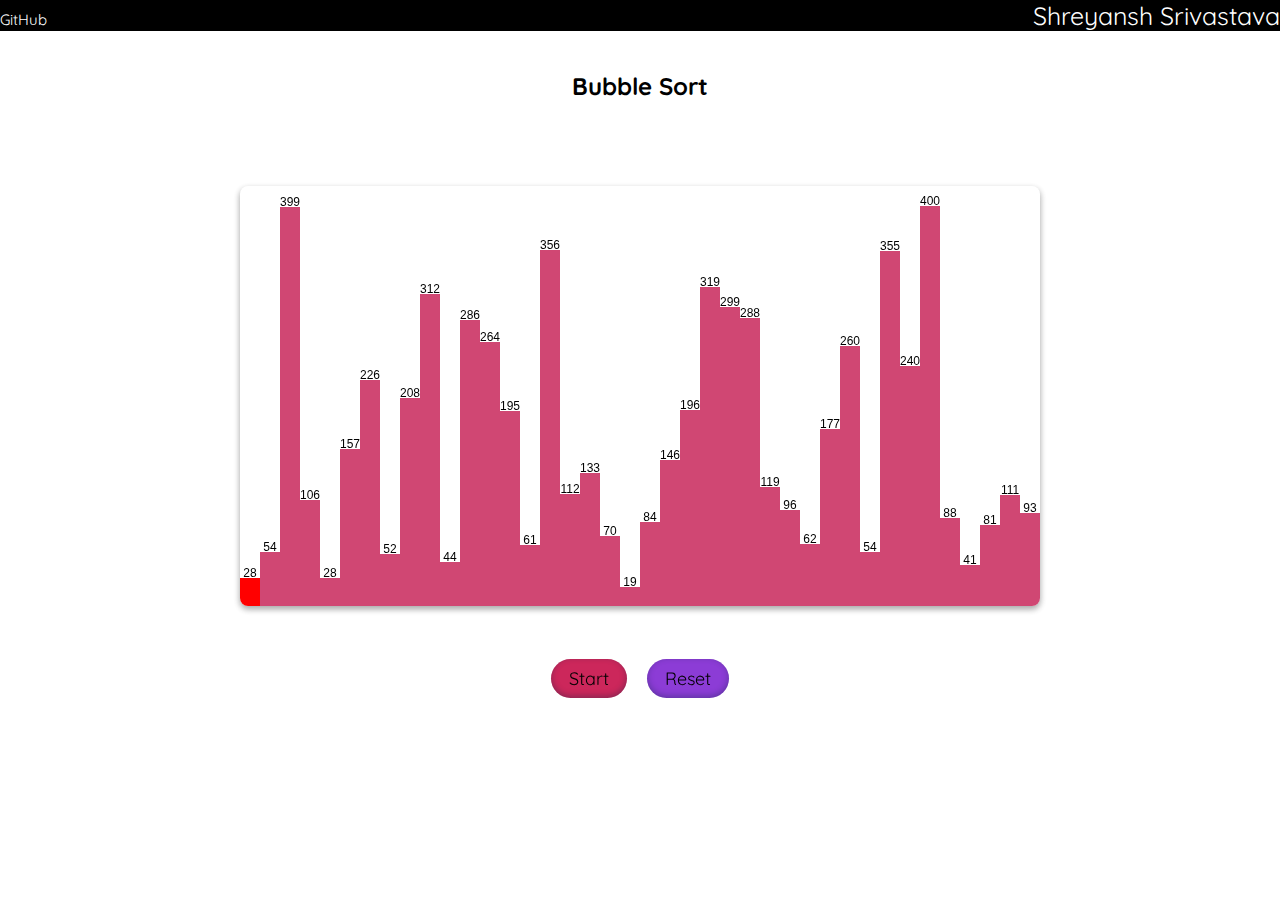
<file: Bubble Sort/index.html>
<!DOCTYPE html>
<html lang="en">
<head>
    <meta charset="UTF-8">
    <meta name="viewport" content="width=device-width, initial-scale=1.0">
    <title>Bubble Sort Visualizer</title>
    <link rel="stylesheet" href="../sorting.css">
</head>
<body>
    <nav class="navbar">
        <a href="https://github.com/Shreyanshs1" class="github">GitHub</a>
        <p>Shreyansh Srivastava</p></nav>
    <div class="main" id="main">
        <h2>Bubble Sort</h2>
    <canvas id="canvas" width="800" height="420"></canvas>
    <div class="btn-ctnr">
    <button id="sort-button">Start</button>
    <button id="reset-btn">Reset</button>
</div>
</div>
    <script src="script.js"></script>
</body>
</html>
</file>
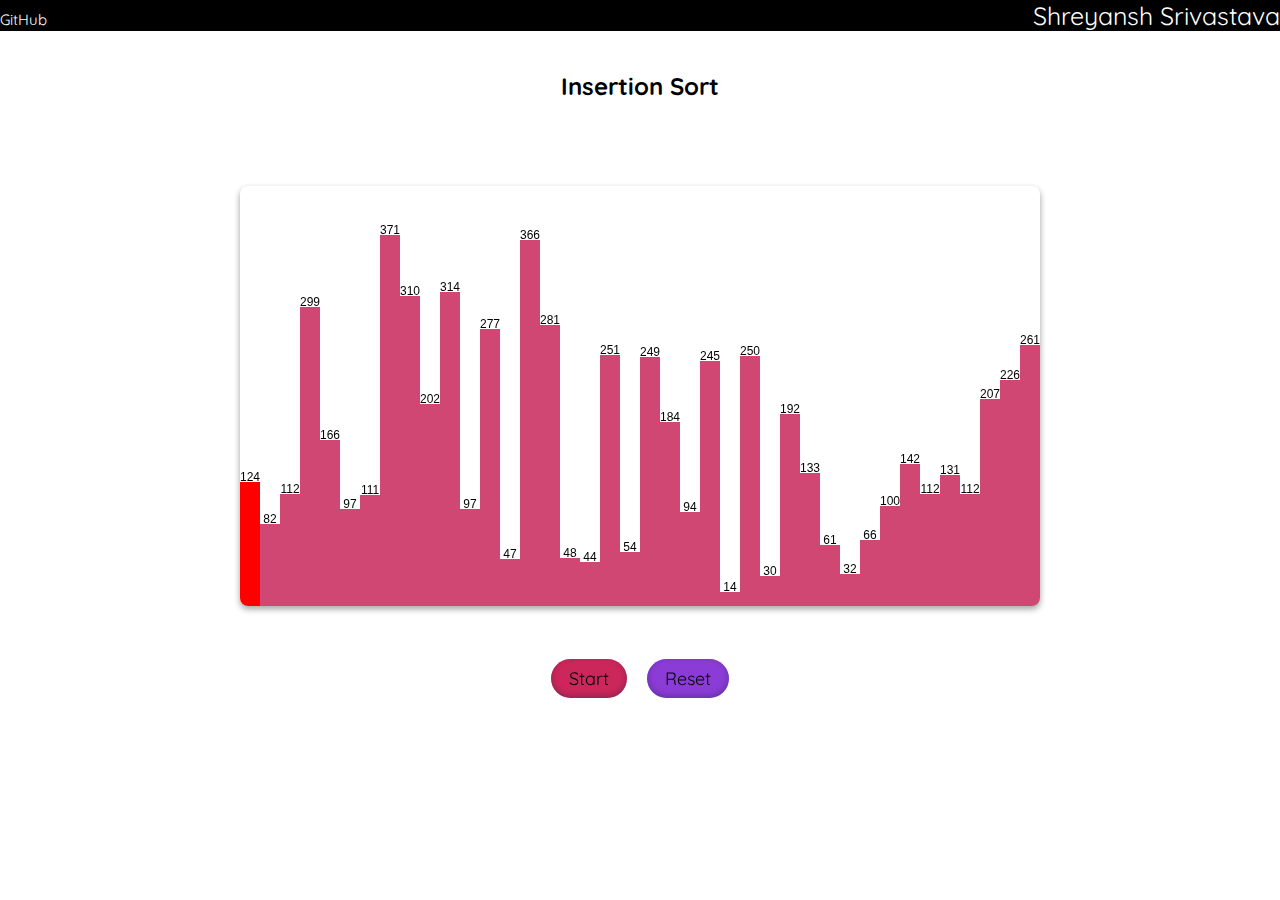
<file: Insertion Sort/index.html>
<!DOCTYPE html>
<html lang="en">
<head>
    <meta charset="UTF-8">
    <meta name="viewport" content="width=device-width, initial-scale=1.0">
    <title>Document</title>
    <link rel="stylesheet" href="../sorting.css">
</head>
<body>
    <nav class="navbar">
        <a href="https://github.com/Shreyanshs1" class="github">GitHub</a>
        <p>Shreyansh Srivastava</p></nav>
    <div class="main" id="main">
        <h2>Insertion Sort</h2>
        <canvas id="canvas" width="800" height="420"></canvas>
        <div class="btn-ctnr">
            <button id="btn">Start</button>
            <button id="reset-btn">Reset</button>
        </div>
    </div>
    <script src="script.js"></script>
</body>
</html>
</file>
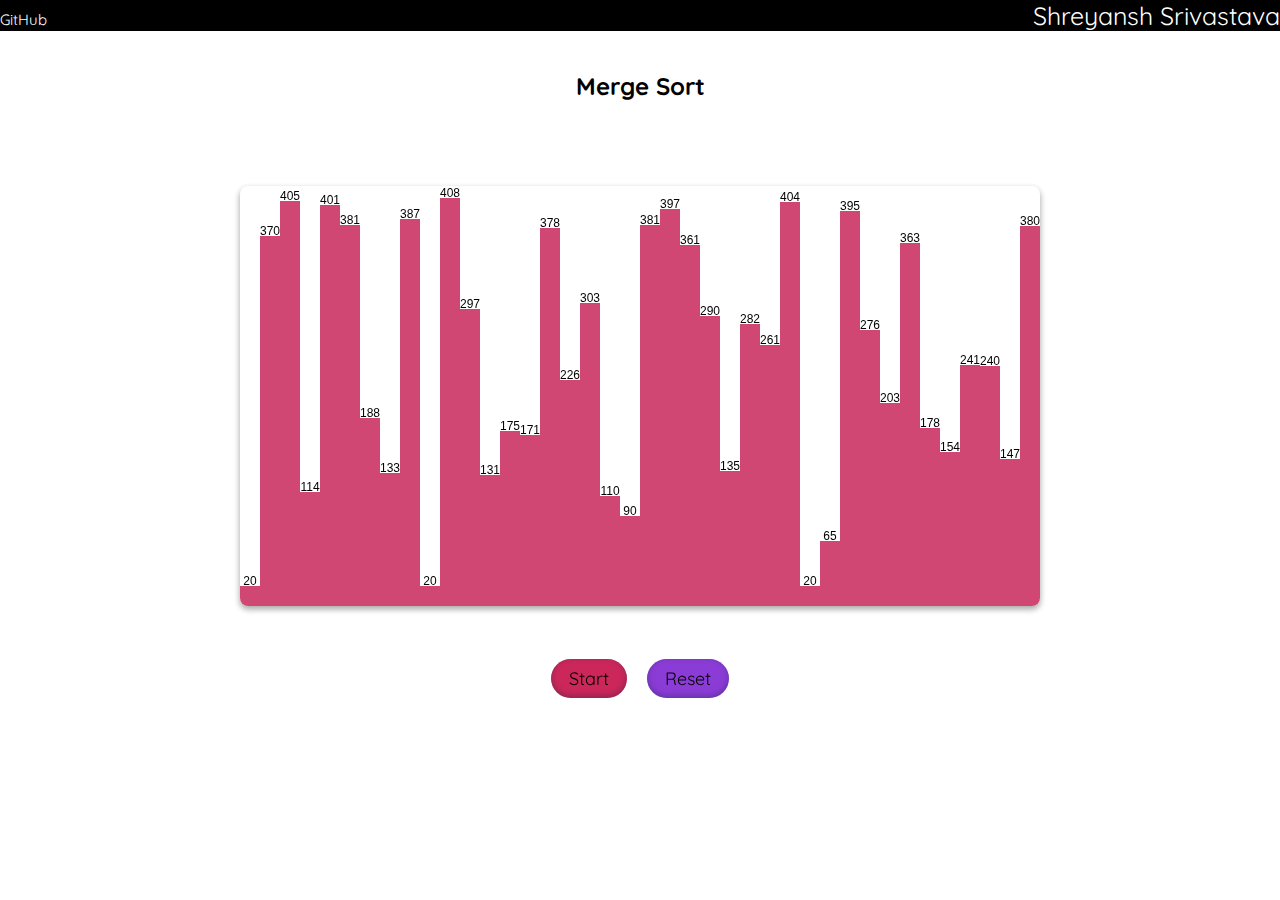
<file: Merge Sort/index.html>
<!DOCTYPE html>
<html lang="en">
<head>
    <meta charset="UTF-8">
    <meta name="viewport" content="width=device-width, initial-scale=1.0">
    <title>Document</title>
    <link rel="stylesheet" href="../sorting.css">
</head>
<body><nav class="navbar">
    <a href="https://github.com/Shreyanshs1" class="github">GitHub</a>
    <p>Shreyansh Srivastava</p></nav>
<div class="main" id="main">
    <h2>Merge Sort</h2>
        <canvas id="canvas" width="800" height="420"></canvas>
        <div class="btn-ctnr">
            <button id="btn">Start</button>
            <button id="reset-btn">Reset</button>
        </div>

    </div>
    <script src="script.js"></script>
</body>
</html>
</file>
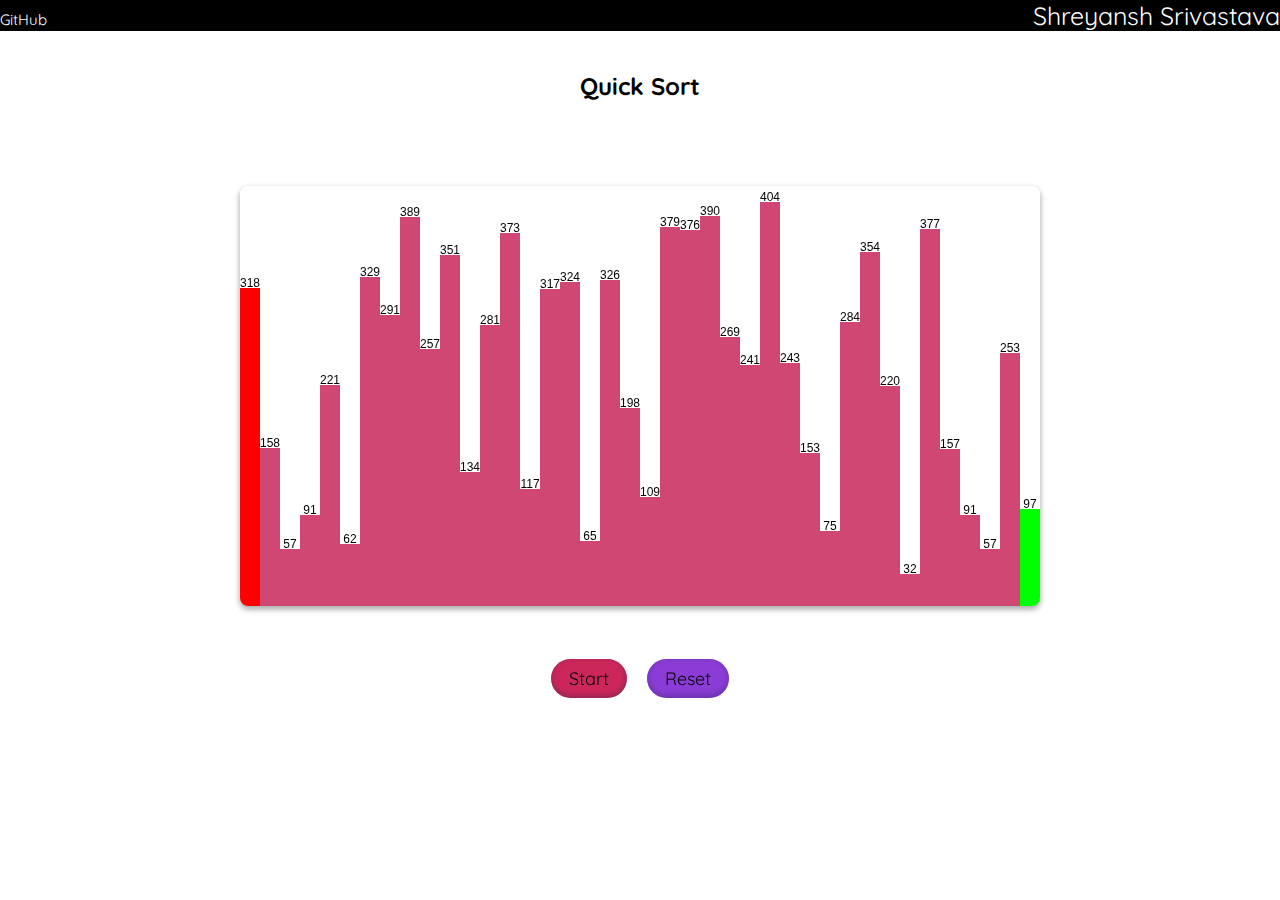
<file: Quick Sort/index.html>
<!DOCTYPE html>
<html lang="en">
<head>
    <meta charset="UTF-8">
    <meta name="viewport" content="width=device-width, initial-scale=1.0">
    <title>Document</title>
    <link rel="stylesheet" href="../sorting.css">
</head>
<body><nav class="navbar">
    <a href="https://github.com/Shreyanshs1" class="github">GitHub</a>
    <p>Shreyansh Srivastava</p></nav>
<div class="main" id="main">
    <h2>Quick Sort</h2>
        <canvas id="canvas" width="800" height="420"></canvas>
        <div class="btn-ctnr">
            <button id="btn">Start</button>
            <button id="reset-btn">Reset</button>
        </div>

    </div>
    <script src="script.js"></script>
</body>
</html>
</file>
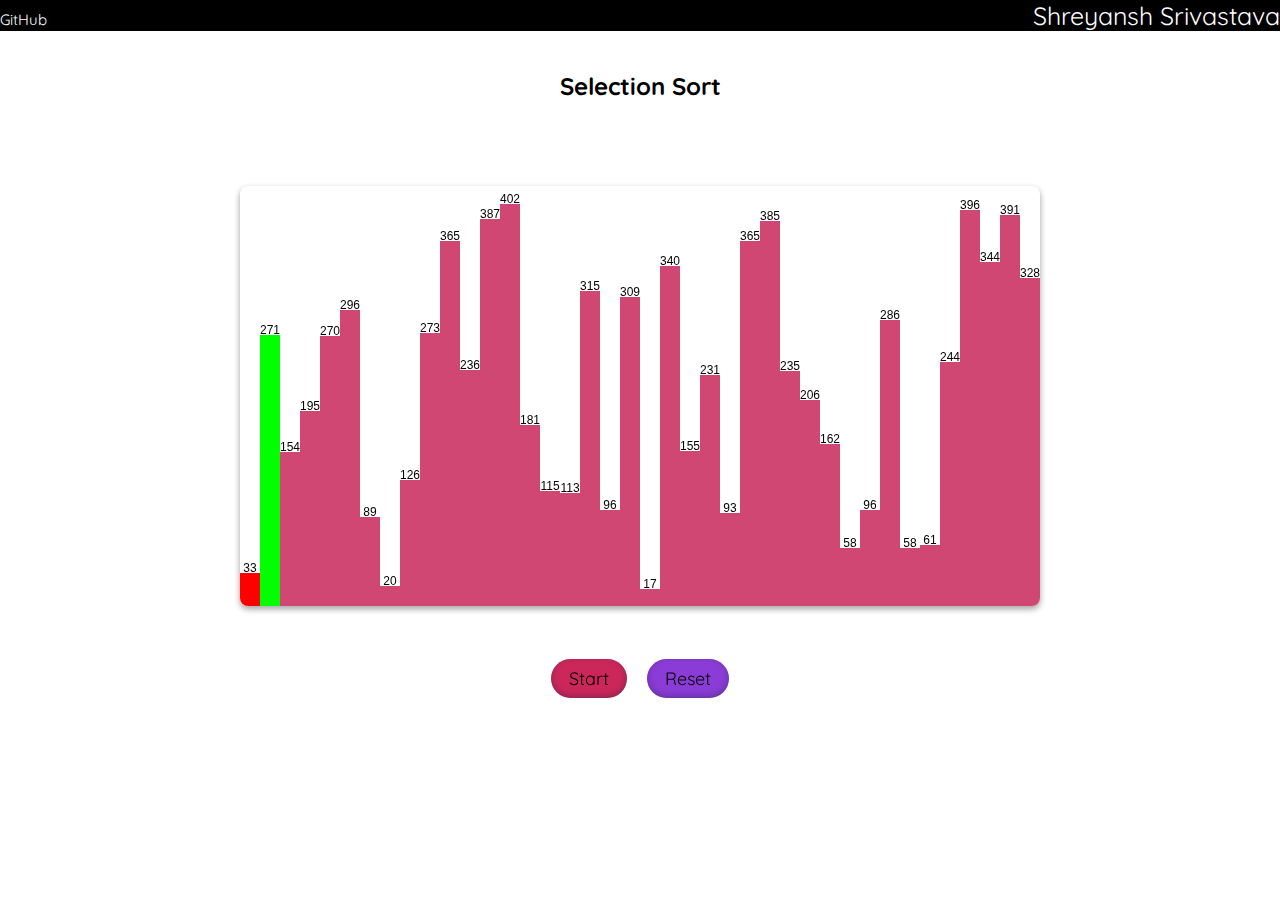
<file: Selection Sort/index.html>
<!DOCTYPE html>
<html lang="en">
<head>
    <meta charset="UTF-8">
    <meta name="viewport" content="width=device-width, initial-scale=1.0">
    <title>Document</title>
    <link rel="stylesheet" href="../sorting.css">
</head>
<body>
    <nav class="navbar">
    <a href="https://github.com/Shreyanshs1" class="github">GitHub</a>
    <p>Shreyansh Srivastava</p></nav>
<div class="main" id="main">
    <h2>Selection Sort</h2>
        <canvas id="canvas" width="800" height="420"></canvas>
        <div class="btn-ctnr">
            <button id="btn">Start</button>
            <button id="reset-btn">Reset</button>
        </div>

    </div>
    <script src="script.js"></script>
</body>
</html>
</file>
<file: sorting.css>
@import url('https://fonts.googleapis.com/css2?family=Quicksand&family=Raleway:ital,wght@0,100..900;1,100..900&family=Square+Peg&display=swap');

*{
    margin: 0;
    padding: 0;
}

body{
    font-family: "Quicksand", serif;

}

a{
    text-decoration: none;
}

h2{
    margin: 40px;
}

nav{
    position: sticky;
    font-size: 25px;
    color: white;
    background-color: black;
    width: 100%;
    display: flex;
    justify-content: space-between;
    align-items: baseline;
}

.github{
    font-size: 15px;
    color: white;
}

#main{
    display: flex;
    flex-direction: column;
    justify-content: center;
    align-items: center;
}

canvas{
    box-shadow: rgba(0, 0, 0, 0.16) 0px 3px 6px, rgba(0, 0, 0, 0.23) 0px 3px 6px;
    margin: 45px;
    border-radius: 8px;
}

button{
    font-size: 18px;
    margin: 8px;
    padding: 8px 18px;
    border: none;
    border-radius: 50px;
    color: black;
    font-family: "Quicksand", serif;
    background-color: #CC275B;
    box-shadow: rgba(50, 50, 93, 0.25) 0px 50px 100px -20px, rgba(0, 0, 0, 0.3) 0px 30px 60px -30px, rgba(10, 37, 64, 0.35) 0px -2px 6px 0px inset;
}

#reset-btn{
    background-color: rgb(140, 60, 214);
}
</file>
